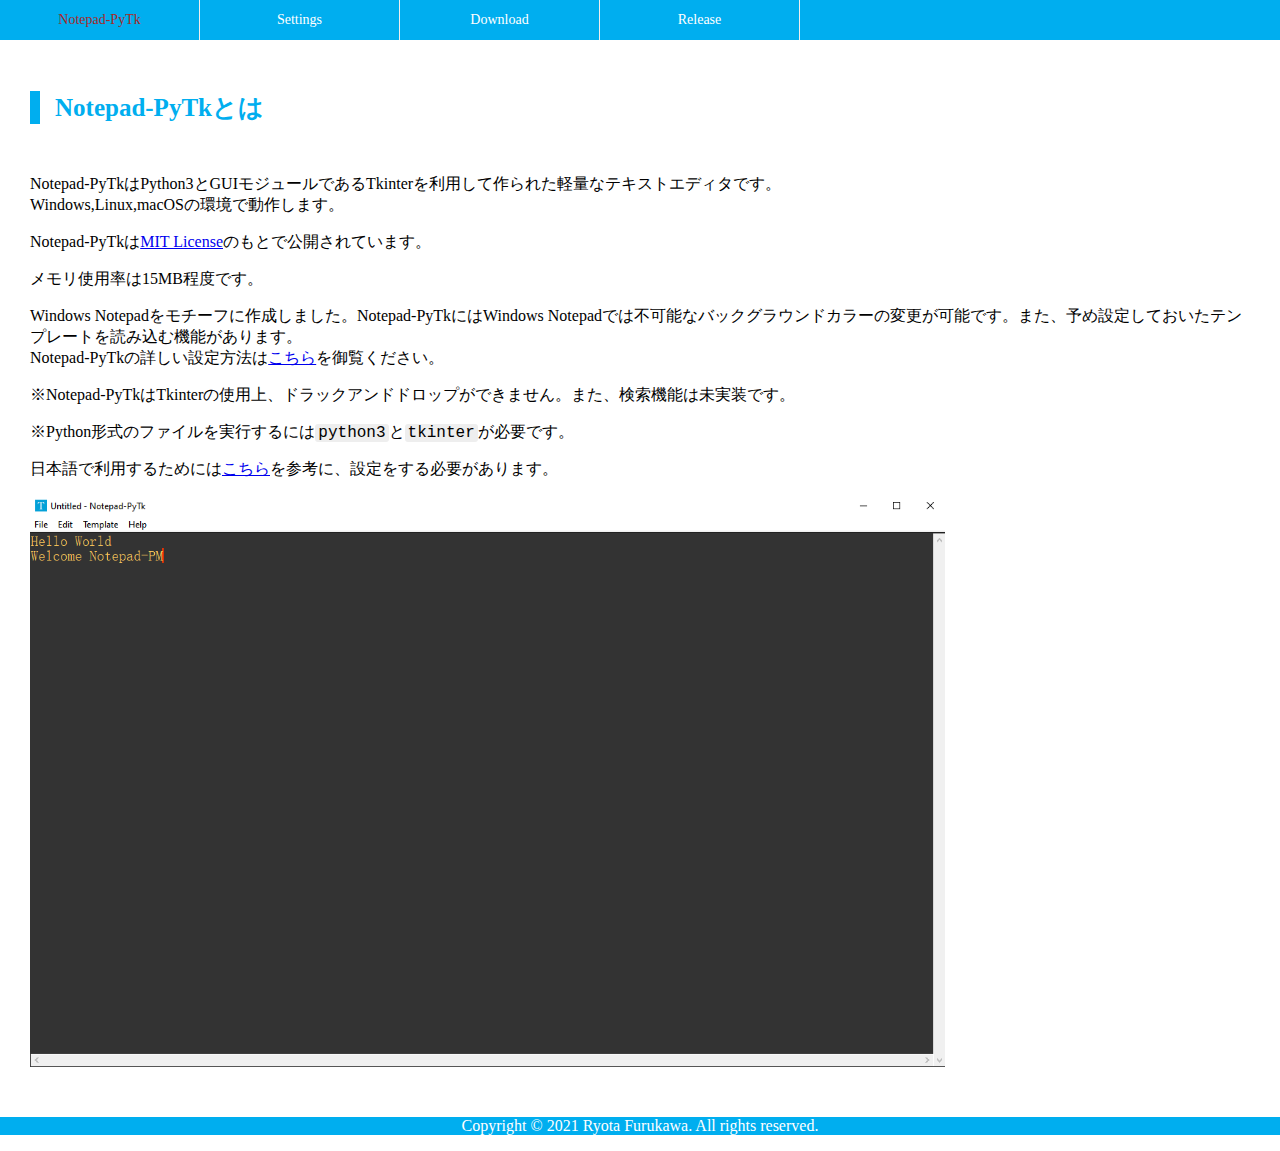
<file: index.html>
<!DOCTYPE html>
<html lang="ja">

<head>
    <meta charset="UTF-8" />
    <link rel="stylesheet" href="main.css">
    <link rel="icon" href="./Notepad-PyTk.gif">
    <title>Notepad-PyTk</title>
    <script src="./jquery-3.5.1.min.js"></script>
</head>

<body>
    <ul class="nav">
        <li><a href="">Notepad-PyTk</a>
            <ul>
                <li><a href="index.html">トップ</a></li>
                <li><a href="https://github.com/ryt-frkw/Notepad-PyTk">GitHub トップ</a></li>
            </ul>
        </li>
        <li><a href="setting.html">Settings</a></li>
        <li><a href="">Download</a>
            <ul>
                <li><a href="license.html">ライセンス</a></li>
                <li><a href="download.html">ダウンロード</a></li>
                <li><a href="run.win.html">Windows搭載環境での実行</a></li>
                <li><a href="run.lin.html">Linux搭載環境での実行</a></li>
                <li><a href="run.mac.html">macOS搭載環境での実行</a></li>
            </ul>
        </li>
        <li><a href="">Release</a>
            <ul>
                <li><a href="https://github.com/ryt-frkw/Notepad-PyTk/releases">リリース - (GitHub)</a></li>
            </ul>
        </li>
    </ul>

    <script>
        $(function () {
            var nav = $('.nav');
            $('li', nav)
                .mouseover(function (e) {
                    $('ul', this).stop().slideDown('fast');
                })
                .mouseout(function (e) {
                    $('ul', this).stop().slideUp('fast');
                });
        });
    </script>
<!--------->
<section class="home" id="home">
    <h2 class="title">Notepad-PyTkとは</h2>
    <p>Notepad-PyTkはPython3とGUIモジュールであるTkinterを利用して作られた軽量なテキストエディタです。<br>Windows,Linux,macOSの環境で動作します。</p>
    <p>Notepad-PyTkは<a href="license.html">MIT License</a>のもとで公開されています。</p>
    <p>メモリ使用率は15MB程度です。</p>
    <p>Windows Notepadをモチーフに作成しました。Notepad-PyTkにはWindows Notepadでは不可能なバックグラウンドカラーの変更が可能です。また、予め設定しておいたテンプレートを読み込む機能があります。<br>Notepad-PyTkの詳しい設定方法は<a href="setting.html">こちら</a>を御覧ください。</p>
    <p>※Notepad-PyTkはTkinterの使用上、ドラックアンドドロップができません。また、検索機能は未実装です。</p>
    <p>※Python形式のファイルを実行するには<code>python3</code>と<code>tkinter</code>が必要です。</p>
    <p>日本語で利用するためには<a href="setting.html">こちら</a>を参考に、設定をする必要があります。</p>
    <img src="notepad-pytk.png" alt="Notepad-PyTk Window" width="75%">
</section>

<!--------->
</body>
<footer>
    <p>Copyright &copy; 2021 Ryota Furukawa. All rights reserved.</p>
</footer>
</html>
</file>
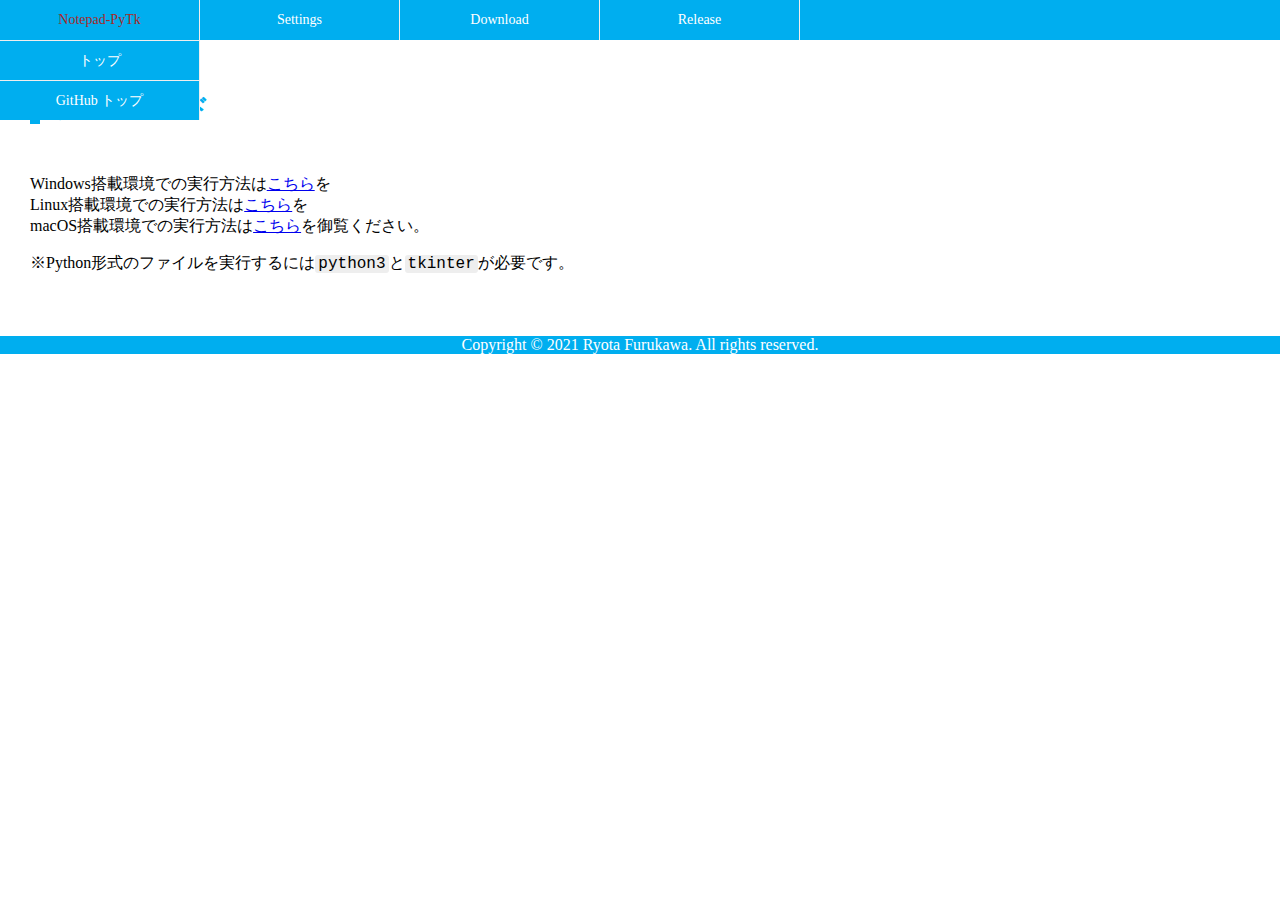
<file: download.html>
<!DOCTYPE html>
<html lang="ja">

<head>
    <meta charset="UTF-8" />
    <link rel="stylesheet" href="main.css">
    <link rel="icon" href="./Notepad-PyTk.gif">
    <title>Notepad-PyTk</title>
    <script src="./jquery-3.5.1.min.js"></script>
</head>

<body>
    <ul class="nav">
        <li><a href="">Notepad-PyTk</a>
            <ul>
                <li><a href="index.html">トップ</a></li>
                <li><a href="https://github.com/ryt-frkw/Notepad-PyTk">GitHub トップ</a></li>
            </ul>
        </li>
        <li><a href="setting.html">Settings</a></li>
        <li><a href="">Download</a>
            <ul>
                <li><a href="license.html">ライセンス</a></li>
                <li><a href="download.html">ダウンロード</a></li>
                <li><a href="run.win.html">Windows搭載環境での実行</a></li>
                <li><a href="run.lin.html">Linux搭載環境での実行</a></li>
                <li><a href="run.mac.html">macOS搭載環境での実行</a></li>
            </ul>
        </li>
        <li><a href="">Release</a>
            <ul>
                <li><a href="https://github.com/ryt-frkw/Notepad-PyTk/releases">リリース - (GitHub)</a></li>
            </ul>
        </li>
    </ul>

    <script>
        $(function () {
            var nav = $('.nav');
            $('li', nav)
                .mouseover(function (e) {
                    $('ul', this).stop().slideDown('fast');
                })
                .mouseout(function (e) {
                    $('ul', this).stop().slideUp('fast');
                });
        });
    </script>
    <!--------->
    <section class="home" id="home">
        <h2 class="title">ダウンロード</h2>
        <p>Windows搭載環境での実行方法は<a href="run.win.html">こちら</a>を<br>Linux搭載環境での実行方法は<a href="run.lin.html">こちら</a>を<br>macOS搭載環境での実行方法は<a href="run.mac.html">こちら</a>を御覧ください。</p>
        <p>※Python形式のファイルを実行するには<code>python3</code>と<code>tkinter</code>が必要です。</p>
    </section>
    <!--------->
</body>
<footer>
    <p>Copyright &copy; 2021 Ryota Furukawa. All rights reserved.</p>
</footer>

</html>
</file>
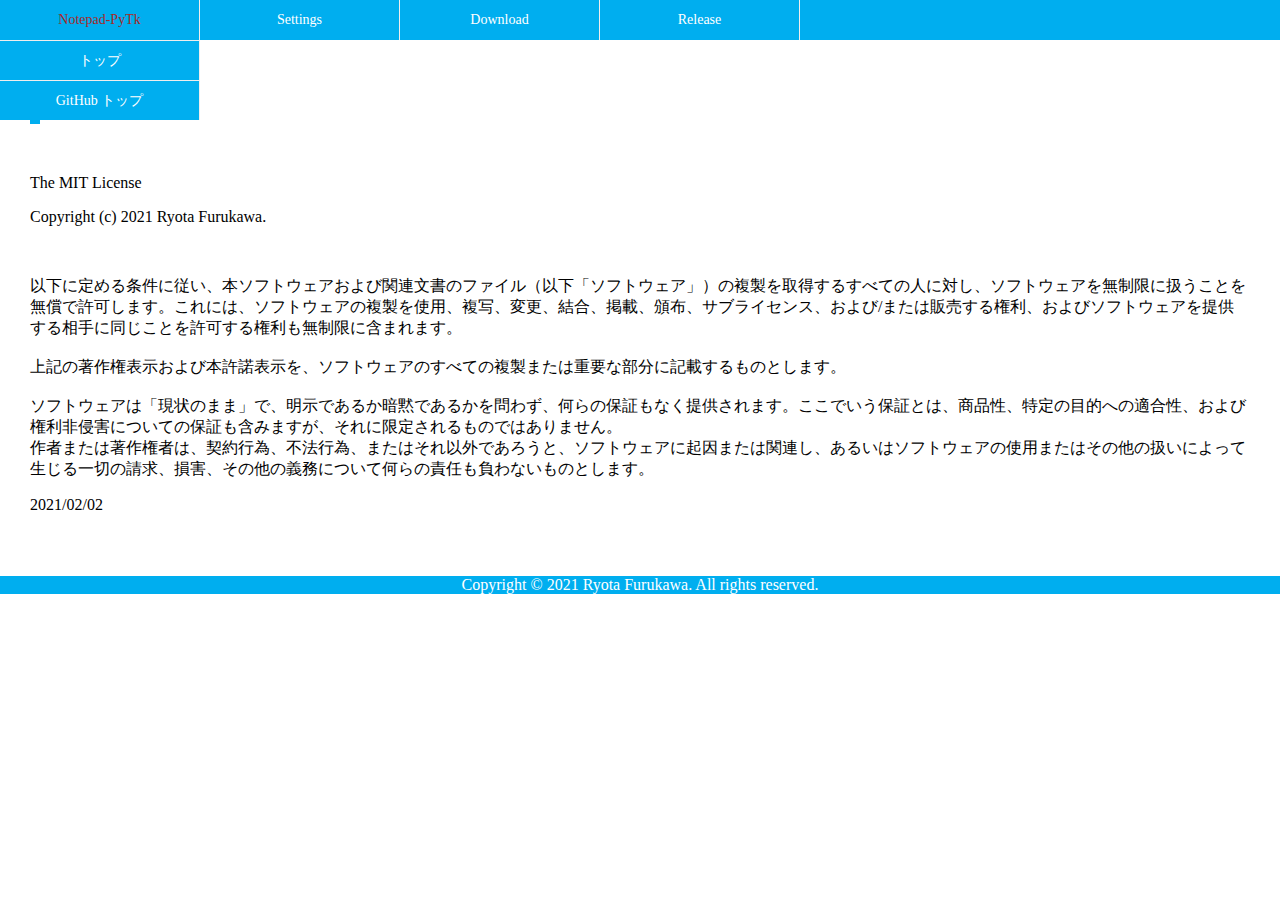
<file: license.html>
<!DOCTYPE html>
<html lang="ja">

<head>
    <meta charset="UTF-8" />
    <link rel="stylesheet" href="main.css">
    <link rel="icon" href="./Notepad-PyTk.gif">
    <title>Notepad-PyTk</title>
    <script src="./jquery-3.5.1.min.js"></script>
</head>

<body>
    <ul class="nav">
        <li><a href="">Notepad-PyTk</a>
            <ul>
                <li><a href="index.html">トップ</a></li>
                <li><a href="https://github.com/ryt-frkw/Notepad-PyTk">GitHub トップ</a></li>
            </ul>
        </li>
        <li><a href="setting.html">Settings</a></li>
        <li><a href="">Download</a>
            <ul>
                <li><a href="license.html">ライセンス</a></li>
                <li><a href="download.html">ダウンロード</a></li>
                <li><a href="run.win.html">Windows搭載環境での実行</a></li>
                <li><a href="run.lin.html">Linux搭載環境での実行</a></li>
                <li><a href="run.mac.html">macOS搭載環境での実行</a></li>
            </ul>
        </li>
        <li><a href="">Release</a>
            <ul>
                <li><a href="https://github.com/ryt-frkw/Notepad-PyTk/releases">リリース - (GitHub)</a></li>
            </ul>
        </li>
    </ul>

    <script>
        $(function () {
            var nav = $('.nav');
            $('li', nav)
                .mouseover(function (e) {
                    $('ul', this).stop().slideDown('fast');
                })
                .mouseout(function (e) {
                    $('ul', this).stop().slideUp('fast');
                });
        });
    </script>
    <!--------->
    <section class="home" id="home">
        <h2 class="title">ライセンス</h2>
        <p>The MIT License</p>
        <p>Copyright (c) 2021 Ryota Furukawa.</p><br>
        <p>以下に定める条件に従い、本ソフトウェアおよび関連文書のファイル（以下「ソフトウェア」）の複製を取得するすべての人に対し、ソフトウェアを無制限に扱うことを無償で許可します。これには、ソフトウェアの複製を使用、複写、変更、結合、掲載、頒布、サブライセンス、および/または販売する権利、およびソフトウェアを提供する相手に同じことを許可する権利も無制限に含まれます。<br><br>上記の著作権表示および本許諾表示を、ソフトウェアのすべての複製または重要な部分に記載するものとします。<br><br>ソフトウェアは「現状のまま」で、明示であるか暗黙であるかを問わず、何らの保証もなく提供されます。ここでいう保証とは、商品性、特定の目的への適合性、および権利非侵害についての保証も含みますが、それに限定されるものではありません。<br>作者または著作権者は、契約行為、不法行為、またはそれ以外であろうと、ソフトウェアに起因または関連し、あるいはソフトウェアの使用またはその他の扱いによって生じる一切の請求、損害、その他の義務について何らの責任も負わないものとします。</p>
        <p>2021/02/02</p>
    </section>
    <!--------->
</body>
<footer>
    <p>Copyright &copy; 2021 Ryota Furukawa. All rights reserved.</p>
</footer>

</html>
</file>
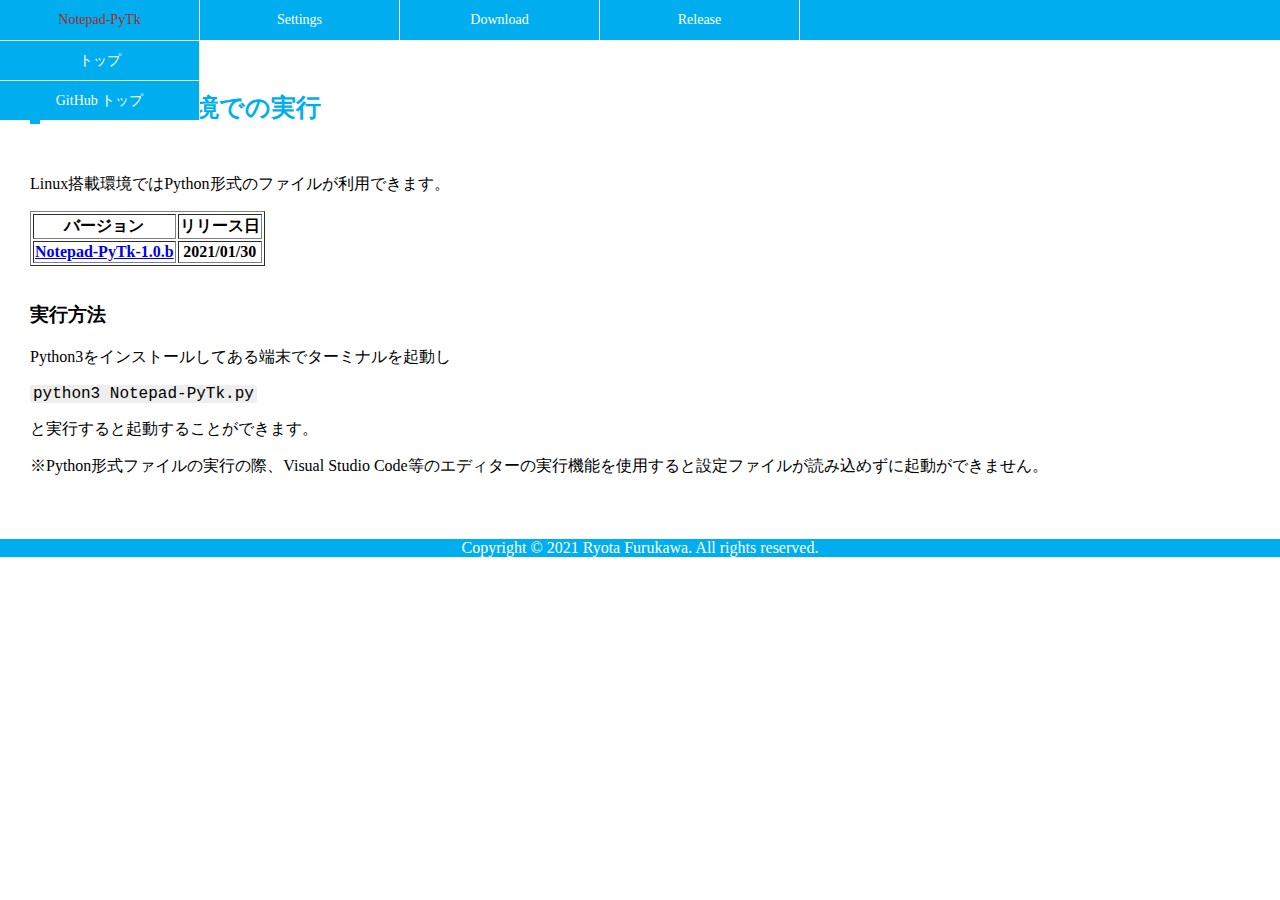
<file: run.lin.html>
<!DOCTYPE html>
<html lang="ja">

<head>
    <meta charset="UTF-8" />
    <link rel="stylesheet" href="main.css">
    <link rel="icon" href="./Notepad-PyTk.gif">
    <title>Notepad-PyTk</title>
    <script src="./jquery-3.5.1.min.js"></script>
</head>

<body>
    <ul class="nav">
        <li><a href="">Notepad-PyTk</a>
            <ul>
                <li><a href="index.html">トップ</a></li>
                <li><a href="https://github.com/ryt-frkw/Notepad-PyTk">GitHub トップ</a></li>
            </ul>
        </li>
        <li><a href="setting.html">Settings</a></li>
        <li><a href="">Download</a>
            <ul>
                <li><a href="license.html">ライセンス</a></li>
                <li><a href="download.html">ダウンロード</a></li>
                <li><a href="run.win.html">Windows搭載環境での実行</a></li>
                <li><a href="run.lin.html">Linux搭載環境での実行</a></li>
                <li><a href="run.mac.html">macOS搭載環境での実行</a></li>
            </ul>
        </li>
        <li><a href="">Release</a>
            <ul>
                <li><a href="https://github.com/ryt-frkw/Notepad-PyTk/releases">リリース - (GitHub)</a></li>
            </ul>
        </li>
    </ul>

    <script>
        $(function () {
            var nav = $('.nav');
            $('li', nav)
                .mouseover(function (e) {
                    $('ul', this).stop().slideDown('fast');
                })
                .mouseout(function (e) {
                    $('ul', this).stop().slideUp('fast');
                });
        });
    </script>
    <!--------->
    <section class="home" id="home">
        <h2 class="title">Linux搭載環境での実行</h2>
        <p>Linux搭載環境ではPython形式のファイルが利用できます。</p>
        <table border="1">
            <tr>
                <th>バージョン</th>
                <th>リリース日</th>
            </tr>
            <tr>
                <th><a href="https://github.com/ryt-frkw/Notepad-PyTk/archive/Version-1.0.b.zip">Notepad-PyTk-1.0.b</a>
                </th>
                <th>2021/01/30</th>
            </tr>
        </table><br>
        <h3>実行方法</h3>
        <p>Python3をインストールしてある端末でターミナルを起動し</p>
        <p>
            <code>python3 Notepad-PyTk.py</code>
        </p>
        <p>と実行すると起動することができます。</p>
        <p>※Python形式ファイルの実行の際、Visual Studio Code等のエディターの実行機能を使用すると設定ファイルが読み込めずに起動ができません。</p>
    </section>
    <!--------->
</body>
<footer>
    <p>Copyright &copy; 2021 Ryota Furukawa. All rights reserved.</p>
</footer>

</html>
</file>
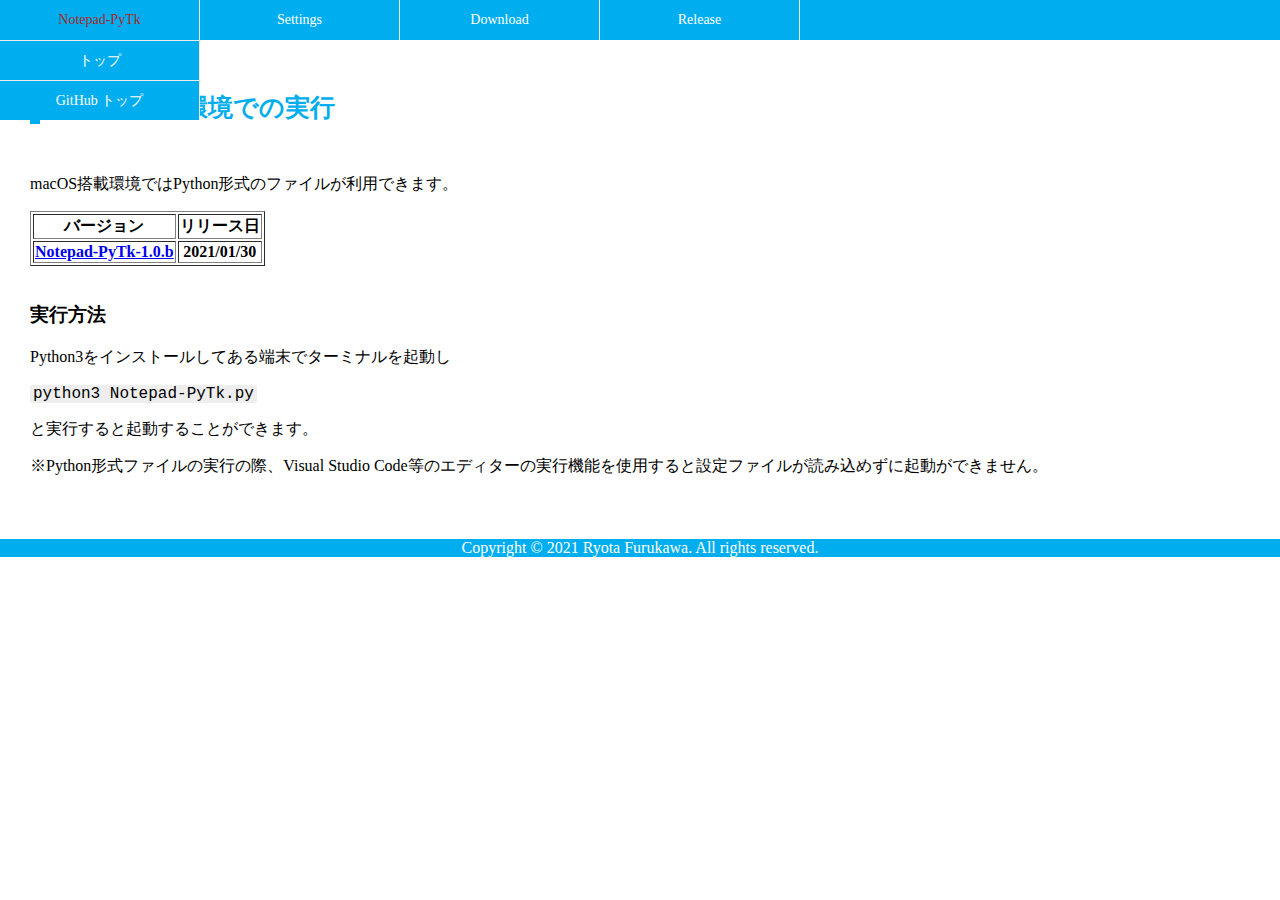
<file: run.mac.html>
<!DOCTYPE html>
<html lang="ja">

<head>
    <meta charset="UTF-8" />
    <link rel="stylesheet" href="main.css">
    <link rel="icon" href="./Notepad-PyTk.gif">
    <title>Notepad-PyTk</title>
    <script src="./jquery-3.5.1.min.js"></script>
</head>

<body>
    <ul class="nav">
        <li><a href="">Notepad-PyTk</a>
            <ul>
                <li><a href="index.html">トップ</a></li>
                <li><a href="https://github.com/ryt-frkw/Notepad-PyTk">GitHub トップ</a></li>
            </ul>
        </li>
        <li><a href="setting.html">Settings</a></li>
        <li><a href="">Download</a>
            <ul>
                <li><a href="license.html">ライセンス</a></li>
                <li><a href="download.html">ダウンロード</a></li>
                <li><a href="run.win.html">Windows搭載環境での実行</a></li>
                <li><a href="run.lin.html">Linux搭載環境での実行</a></li>
                <li><a href="run.mac.html">macOS搭載環境での実行</a></li>
            </ul>
        </li>
        <li><a href="">Release</a>
            <ul>
                <li><a href="https://github.com/ryt-frkw/Notepad-PyTk/releases">リリース - (GitHub)</a></li>
            </ul>
        </li>
    </ul>

    <script>
        $(function () {
            var nav = $('.nav');
            $('li', nav)
                .mouseover(function (e) {
                    $('ul', this).stop().slideDown('fast');
                })
                .mouseout(function (e) {
                    $('ul', this).stop().slideUp('fast');
                });
        });
    </script>
    <!--------->
    <section class="home" id="home">
        <h2 class="title">macOS搭載環境での実行</h2>
        <p>macOS搭載環境ではPython形式のファイルが利用できます。</p>
        <table border="1">
            <tr>
                <th>バージョン</th>
                <th>リリース日</th>
            </tr>
            <tr>
                <th><a href="https://github.com/ryt-frkw/Notepad-PyTk/archive/Version-1.0.b.zip">Notepad-PyTk-1.0.b</a>
                </th>
                <th>2021/01/30</th>
            </tr>
        </table><br>
        <h3>実行方法</h3>
        <p>Python3をインストールしてある端末でターミナルを起動し</p>
        <p>
            <code>python3 Notepad-PyTk.py</code>
        </p>
        <p>と実行すると起動することができます。</p>
        <p>※Python形式ファイルの実行の際、Visual Studio Code等のエディターの実行機能を使用すると設定ファイルが読み込めずに起動ができません。</p>
    </section>
    <!--------->
</body>
<footer>
    <p>Copyright &copy; 2021 Ryota Furukawa. All rights reserved.</p>
</footer>

</html>
</file>
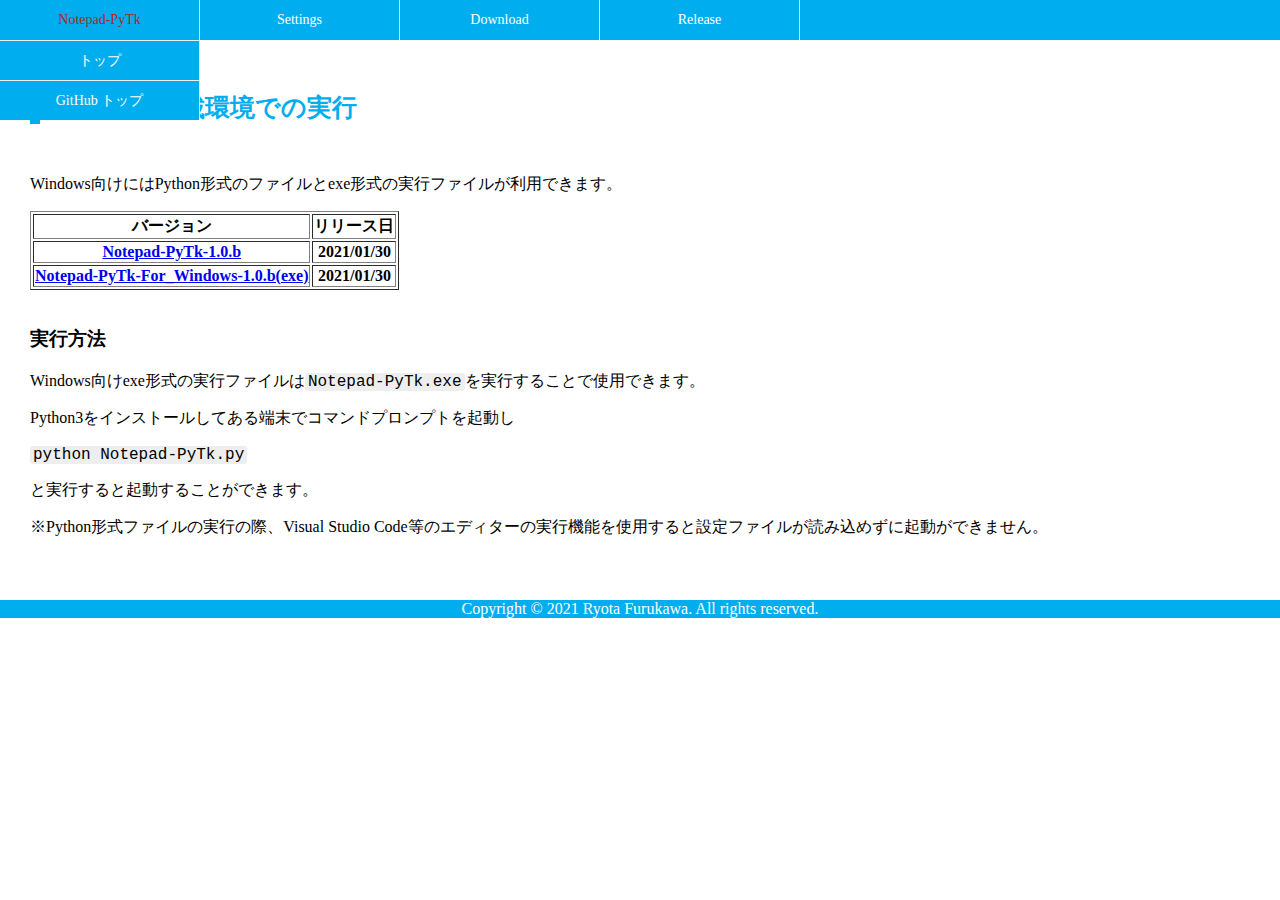
<file: run.win.html>
<!DOCTYPE html>
<html lang="ja">

<head>
    <meta charset="UTF-8" />
    <link rel="stylesheet" href="main.css">
    <link rel="icon" href="./Notepad-PyTk.gif">
    <title>Notepad-PyTk</title>
    <script src="./jquery-3.5.1.min.js"></script>
</head>

<body>
    <ul class="nav">
        <li><a href="">Notepad-PyTk</a>
            <ul>
                <li><a href="index.html">トップ</a></li>
                <li><a href="https://github.com/ryt-frkw/Notepad-PyTk">GitHub トップ</a></li>
            </ul>
        </li>
        <li><a href="setting.html">Settings</a></li>
        <li><a href="">Download</a>
            <ul>
                <li><a href="license.html">ライセンス</a></li>
                <li><a href="download.html">ダウンロード</a></li>
                <li><a href="run.win.html">Windows搭載環境での実行</a></li>
                <li><a href="run.lin.html">Linux搭載環境での実行</a></li>
                <li><a href="run.mac.html">macOS搭載環境での実行</a></li>
            </ul>
        </li>
        <li><a href="">Release</a>
            <ul>
                <li><a href="https://github.com/ryt-frkw/Notepad-PyTk/releases">リリース - (GitHub)</a></li>
            </ul>
        </li>
    </ul>

    <script>
        $(function () {
            var nav = $('.nav');
            $('li', nav)
                .mouseover(function (e) {
                    $('ul', this).stop().slideDown('fast');
                })
                .mouseout(function (e) {
                    $('ul', this).stop().slideUp('fast');
                });
        });
    </script>
    <!--------->
    <section class="home" id="home">
        <h2 class="title">Windows搭載環境での実行</h2>
        <p>Windows向けにはPython形式のファイルとexe形式の実行ファイルが利用できます。</p>
        <table border="1">
            <tr>
                <th>バージョン</th>
                <th>リリース日</th>
            </tr>
            <tr>
                <th><a
                    href="https://github.com/ryt-frkw/Notepad-PyTk/archive/Version-1.0.b.zip">Notepad-PyTk-1.0.b</a></th>
                <th>2021/01/30</th>
            </tr>
            <tr>
                <th><a href="https://github.com/ryt-frkw/Notepad-PyTk/releases/download/Version-1.0.b/Notepad-PyTk-For_Windows.zip">Notepad-PyTk-For_Windows-1.0.b(exe)</a></th>
                <th>2021/01/30</th>
            </tr>
        </table><br>
        <h3>実行方法</h3>
        <p>Windows向けexe形式の実行ファイルは<code>Notepad-PyTk.exe</code>を実行することで使用できます。</p>
        <p>Python3をインストールしてある端末でコマンドプロンプトを起動し</p>
        <p>
            <code>python Notepad-PyTk.py</code>
        </p>
        <p>と実行すると起動することができます。</p>
        <p>※Python形式ファイルの実行の際、Visual Studio Code等のエディターの実行機能を使用すると設定ファイルが読み込めずに起動ができません。</p>
    </section>
    <!--------->
</body>
<footer>
    <p>Copyright &copy; 2021 Ryota Furukawa. All rights reserved.</p>
</footer>

</html>
</file>
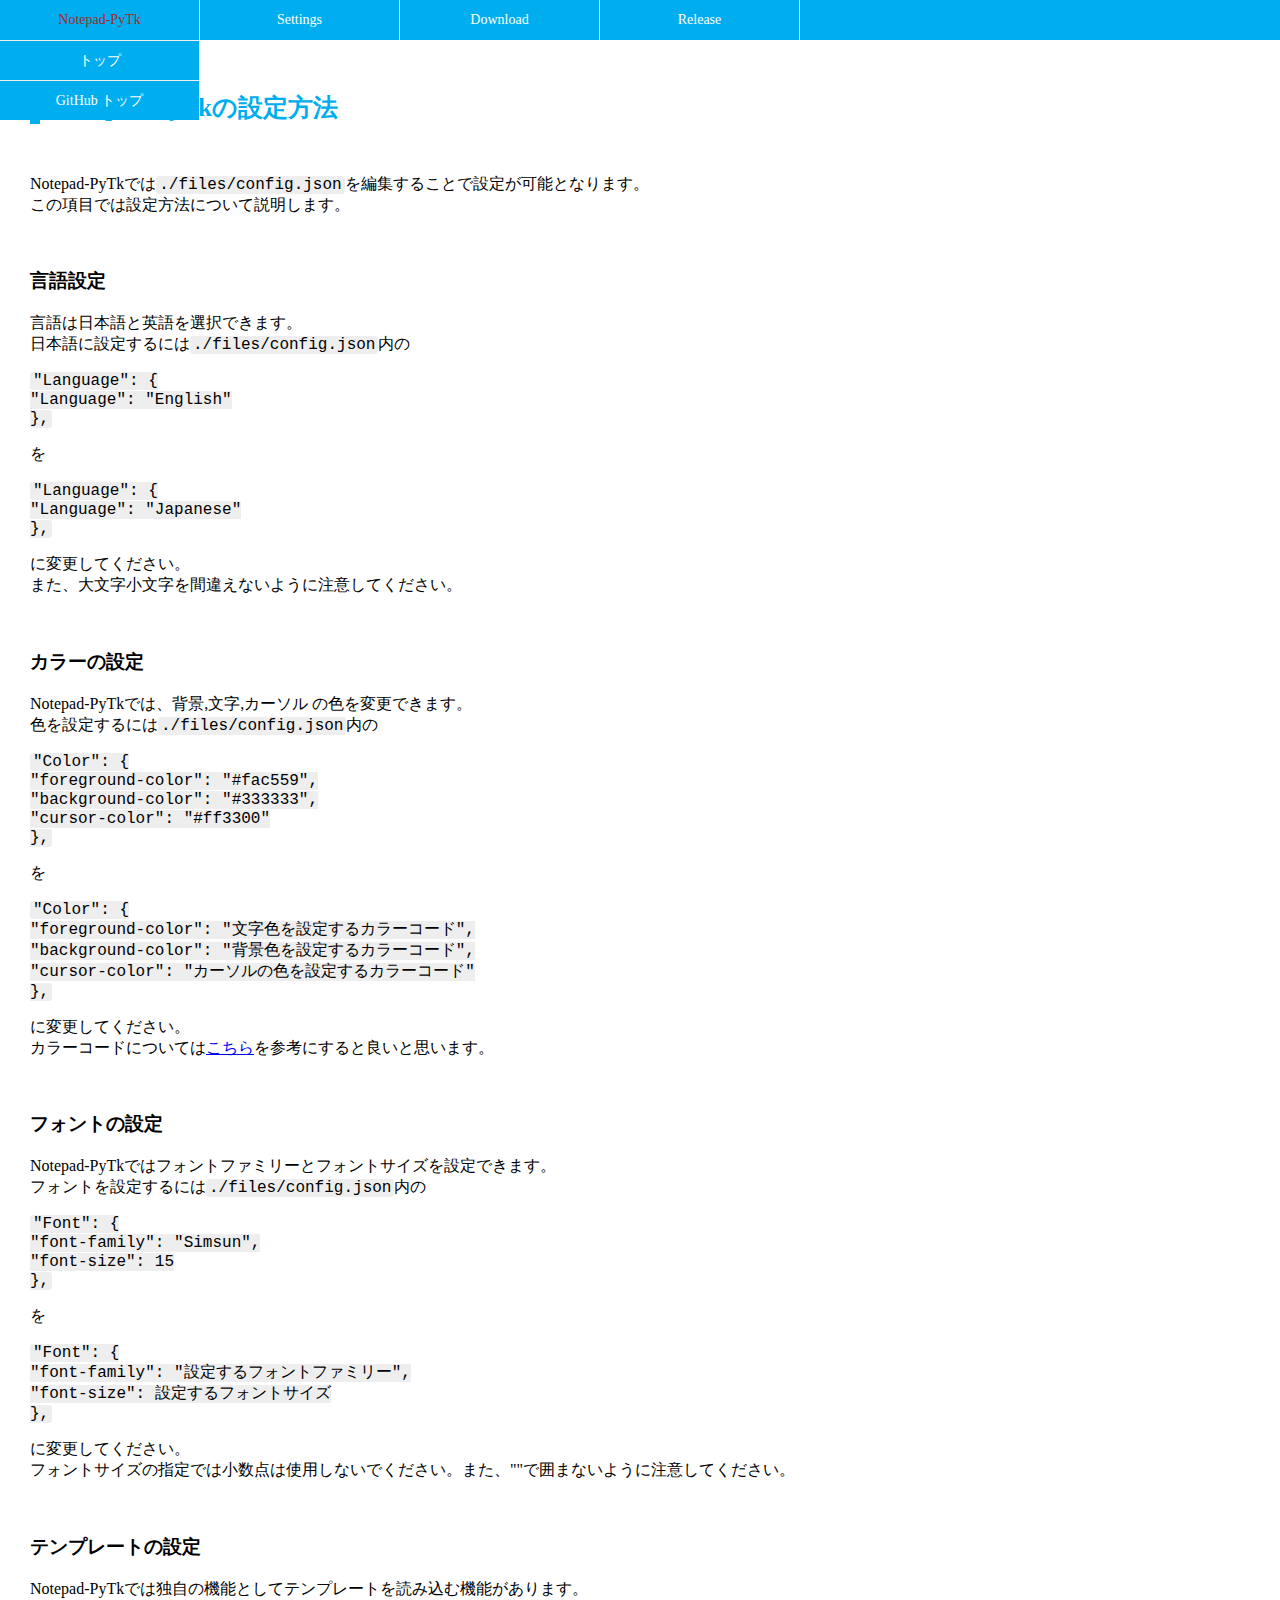
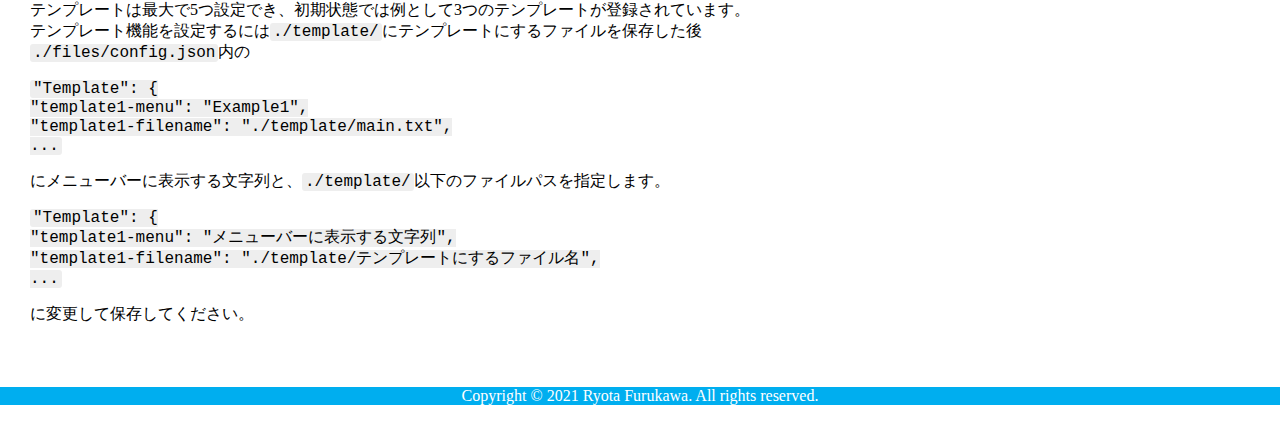
<file: setting.html>
<!DOCTYPE html>
<html lang="ja">

<head>
    <meta charset="UTF-8" />
    <link rel="stylesheet" href="main.css">
    <link rel="icon" href="./Notepad-PyTk.gif">
    <title>Notepad-PyTk</title>
    <script src="./jquery-3.5.1.min.js"></script>
</head>

<body>
    <ul class="nav">
        <li><a href="">Notepad-PyTk</a>
            <ul>
                <li><a href="index.html">トップ</a></li>
                <li><a href="https://github.com/ryt-frkw/Notepad-PyTk">GitHub トップ</a></li>
            </ul>
        </li>
        <li><a href="setting.html">Settings</a></li>
        <li><a href="">Download</a>
            <ul>
                <li><a href="license.html">ライセンス</a></li>
                <li><a href="download.html">ダウンロード</a></li>
                <li><a href="run.win.html">Windows搭載環境での実行</a></li>
                <li><a href="run.lin.html">Linux搭載環境での実行</a></li>
                <li><a href="run.mac.html">macOS搭載環境での実行</a></li>
            </ul>
        </li>
        <li><a href="">Release</a>
            <ul>
                <li><a href="https://github.com/ryt-frkw/Notepad-PyTk/releases">リリース - (GitHub)</a></li>
            </ul>
        </li>
    </ul>

    <script>
        $(function () {
            var nav = $('.nav');
            $('li', nav)
                .mouseover(function (e) {
                    $('ul', this).stop().slideDown('fast');
                })
                .mouseout(function (e) {
                    $('ul', this).stop().slideUp('fast');
                });
        });
    </script>
    <!--------->
    <section class="home" id="home">
        <h2 class="title">Notepad-PyTkの設定方法</h2>
        <p>Notepad-PyTkでは<code>./files/config.json</code>を編集することで設定が可能となります。<br>この項目では設定方法について説明します。</p><br>
        <h3>言語設定</h3>
        <p>言語は日本語と英語を選択できます。<br>日本語に設定するには<code>./files/config.json</code>内の</p>
        <p>
            <code>"Language": {<br>"Language": "English"<br>},</code>
        </p>
        <p>を</p>
        <p>
            <code>"Language": {<br>"Language": "Japanese"<br>},</code>
        </p>
        <p>に変更してください。<br>また、大文字小文字を間違えないように注意してください。</p><br>
        <h3>カラーの設定</h3>
        <p>Notepad-PyTkでは、背景,文字,カーソル の色を変更できます。<br>色を設定するには<code>./files/config.json</code>内の</p>
        <p>
            <code>"Color": {<br>"foreground-color": "#fac559",<br>"background-color": "#333333",<br>"cursor-color": "#ff3300"<br>},</code>
        </p>
        <p>を</p>
        <p>
            <code>"Color": {<br>"foreground-color": "文字色を設定するカラーコード",<br>"background-color": "背景色を設定するカラーコード",<br>"cursor-color": "カーソルの色を設定するカラーコード"<br>},</code>
        </p>
        <p>に変更してください。<br>カラーコードについては<a href="https://www.colordic.org/">こちら</a>を参考にすると良いと思います。</p><br>
        <h3>フォントの設定</h3>
        <p>Notepad-PyTkではフォントファミリーとフォントサイズを設定できます。<br>フォントを設定するには<code>./files/config.json</code>内の</p>
        <p>
            <code>"Font": {<br>"font-family": "Simsun",<br>"font-size": 15<br>},</code>
        </p>
        <p>を</p>
        <p>
            <code>"Font": {<br>"font-family": "設定するフォントファミリー",<br>"font-size": 設定するフォントサイズ<br>},</code>
        </p>
        <p>に変更してください。<br>フォントサイズの指定では小数点は使用しないでください。また、""で囲まないように注意してください。</p><br>
        <h3>テンプレートの設定</h3>
        <p>Notepad-PyTkでは独自の機能としてテンプレートを読み込む機能があります。<br>テンプレートは最大で5つ設定でき、初期状態では例として3つのテンプレートが登録されています。<br>テンプレート機能を設定するには<code>./template/</code>にテンプレートにするファイルを保存した後<br><code>./files/config.json</code>内の
        </p>
        <p>
            <code>"Template": {<br>"template1-menu": "Example1",<br>"template1-filename": "./template/main.txt",<br>...</code>
        </p>
        <p>にメニューバーに表示する文字列と、<code>./template/</code>以下のファイルパスを指定します。</p>
        <p>
            <code>"Template": {<br>"template1-menu": "メニューバーに表示する文字列",<br>"template1-filename": "./template/テンプレートにするファイル名",<br>...</code>
        </p>
        <p>に変更して保存してください。</p>
    </section>
    <!--------->
</body>
<footer>
    <p>Copyright &copy; 2021 Ryota Furukawa. All rights reserved.</p>
</footer>

</html>
</file>
<file: main.css>
@charset "UTF-8";

body {
  margin: 0;
  padding: 0;
  font-family: "Osaka", ;
}
.nav {
    background-color: #00aeef;
    overflow: hidden;
    margin: 0 auto;
    padding: 0;
    display: flex;
}

.nav li {
    list-style: none;
}

.nav li a {
    display: block;
    width: 200px;
    height: 40px;
    text-align: center;
    color: #fff;
    font-size: 14px;
    line-height: 2.8;
    background: #00aeef;
    text-decoration: none;
    border-right: 1px solid #eee;
    box-sizing: border-box;
}

.nav>li:hover>a {
    color: brown;
}

.nav li ul {
    width: 200px;
    display: none;
    margin-left: -40px;
    position: absolute;
}

.nav>li li:hover>a {
    color: gray;
}

.nav li ul li a {
    border-top: 1px solid #eee;
}

.content {
    width: 1200px;
    height: 150px;
    background: #eee;
    margin: 0 auto;
    padding: 10px;
    text-align: left;
    box-sizing: border-box;
}

h1 {
  color: #00aeef;
  font-size: 50px;
  font-family: serif;
  text-align: center;
  height: 320px;
  padding-top:0px;
  background-repeat: no-repeat;
  background-position: top center;
}

.title {
  font-size: 25px;
  border-left-style: solid;
  border-left-color: #000000;
    color: #000000;
  border-left-width: 10px;
  padding-left: 15px;
  margin-bottom: 50px;
}

.home {
  padding: 30px;
  background-color: #ffffff;
}

.home h2 {
  color: #00aeef;
  border-color: #00aeef;
}

code {
    background-color: #eee;
    border-radius: 3px;
    font-family: courier, monospace;
    padding: 0 3px;
}

footer {
  text-align: center;
  color: #ffffff;
  background: #00aeef;
}

/*Copyright (c) 2021 Ryota Furukawa.*/
</file>
